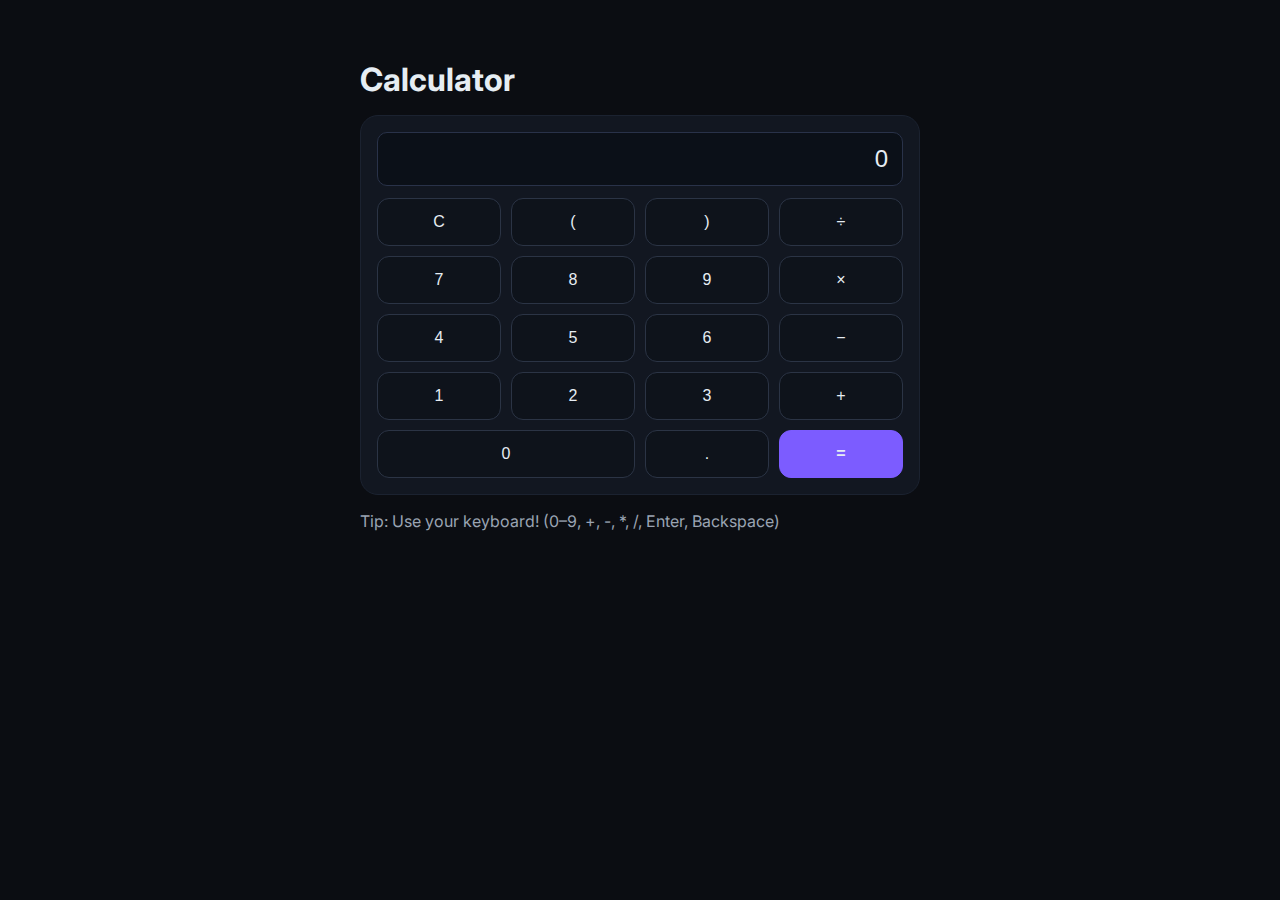
<file: index.html>
<!DOCTYPE html>
<html lang="en">
<head>
  <meta charset="UTF-8">
  <meta name="viewport" content="width=device-width, initial-scale=1.0">
  <title>JS Calculator</title>
  <link href="https://fonts.googleapis.com/css2?family=Inter:wght@400;600;800&display=swap" rel="stylesheet">
  <link rel="stylesheet" href="styles.css">
</head>
<body>
  <main class="wrap">
    <h1>Calculator</h1>
    <div class="calc">
      <input id="display" class="display" type="text" value="0" aria-label="display" readonly />
      <div class="grid">
        <button data-act="clear">C</button>
        <button data-val="(">(</button>
        <button data-val=")">)</button>
        <button data-op="/" aria-label="divide">÷</button>

        <button data-val="7">7</button>
        <button data-val="8">8</button>
        <button data-val="9">9</button>
        <button data-op="*" aria-label="multiply">×</button>

        <button data-val="4">4</button>
        <button data-val="5">5</button>
        <button data-val="6">6</button>
        <button data-op="-" aria-label="minus">−</button>

        <button data-val="1">1</button>
        <button data-val="2">2</button>
        <button data-val="3">3</button>
        <button data-op="+" aria-label="plus">+</button>

        <button data-val="0" class="span2">0</button>
        <button data-val=".">.</button>
        <button data-act="eq" class="eq">=</button>
      </div>
    </div>
    <p class="hint">Tip: Use your keyboard! (0–9, +, -, *, /, Enter, Backspace)</p>
  </main>
  <script src="main.js"></script>
</body>
</html>
</file>
<file: styles.css>
*{box-sizing:border-box}
:root{--bg:#0b0d12;--fg:#e6edf3;--muted:#9aa4b2;--card:#121721;--accent:#7c5cff}
html,body{margin:0;font-family:Inter,system-ui,-apple-system,Segoe UI,Roboto,Arial,sans-serif;background:var(--bg);color:var(--fg)}
.wrap{width:min(560px,92%);margin:60px auto}
h1{margin:0 0 16px}
.calc{background:var(--card);border:1px solid #1b2230;border-radius:18px;padding:16px}
.display{width:100%;padding:12px 14px;border:1px solid #293249;border-radius:10px;background:#0b1018;color:var(--fg);font-size:24px;text-align:right;margin-bottom:12px}
.grid{display:grid;grid-template-columns:repeat(4,1fr);gap:10px}
button{padding:14px;border-radius:12px;border:1px solid #2b3445;background:#0e131b;color:var(--fg);font-size:16px;cursor:pointer}
button:hover{filter:brightness(1.05)}
button:active{transform:translateY(1px)}
.eq{background:var(--accent);border-color:var(--accent);font-weight:700}
.span2{grid-column:span 2}
.hint{color:var(--muted)}
</file>
